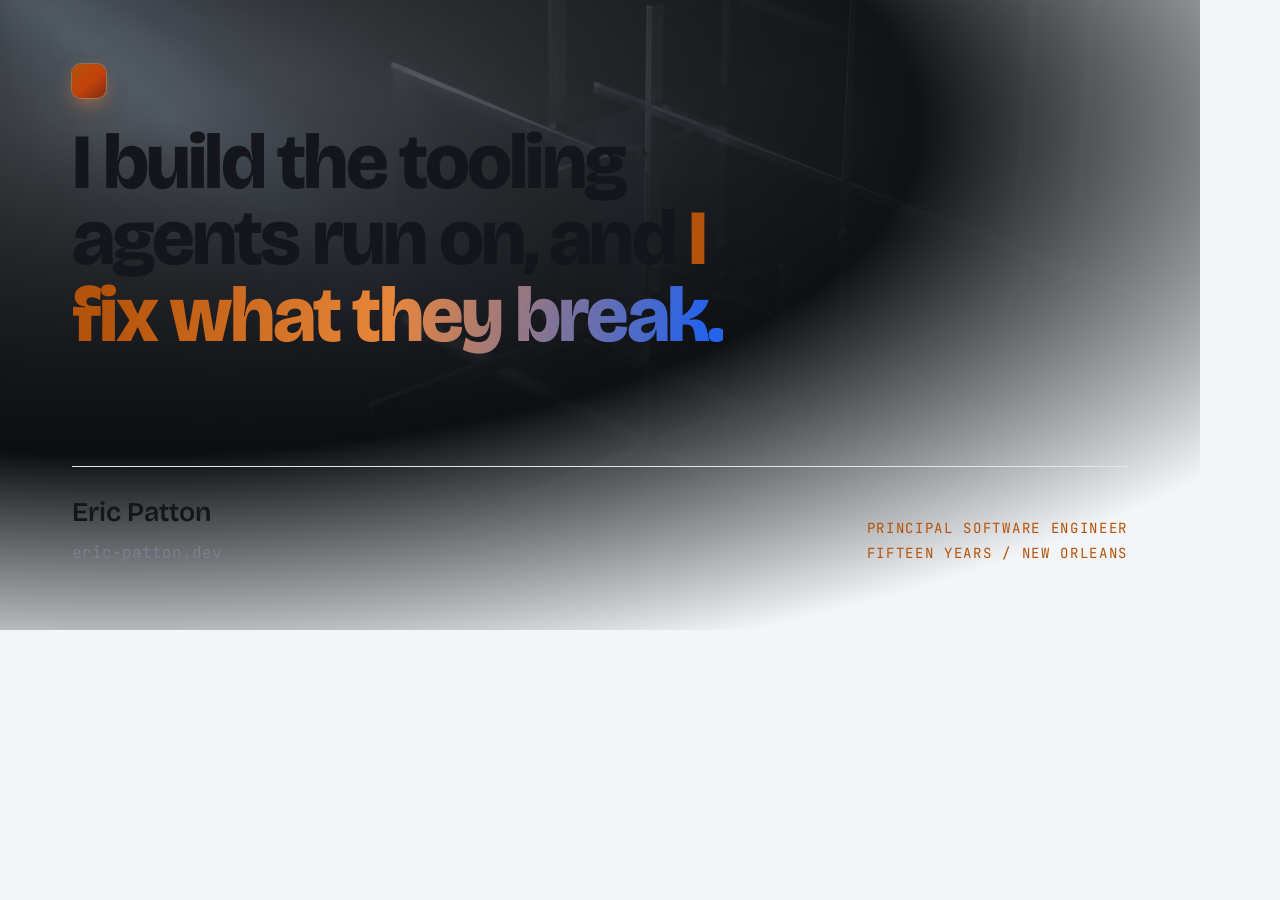
<file: tools/og-template.html>
<!doctype html>
<html lang="en">
  <head>
    <meta charset="utf-8" />
    <title>Open Graph card source</title>
    <!--
      Not shipped. tools/make-og.mjs renders this at exactly 1200x630 and writes
      site/assets/og.png, which is what link unfurls show.
    -->
    <link rel="preconnect" href="https://fonts.googleapis.com" />
    <link rel="preconnect" href="https://fonts.gstatic.com" crossorigin />
    <link
      rel="stylesheet"
      href="https://fonts.googleapis.com/css2?family=Bricolage+Grotesque:opsz,wght@12..96,600;12..96,800&family=Inter:wght@400;500&family=JetBrains+Mono:wght@400;500&display=swap"
    />
    <link rel="stylesheet" href="../design-system/tokens.css" />
    <link rel="stylesheet" href="../design-system/base.css" />
    <style>
      body {
        width: 1200px;
        height: 630px;
        margin: 0;
        position: relative;
        overflow: hidden;
        background: var(--ep-bg);
      }

      .art {
        position: absolute;
        inset: 0;
        background-image: url("../site/assets/gen/hero.jpg");
        background-size: cover;
        background-position: 50% 45%;
        opacity: 0.55;
      }

      .scrim {
        position: absolute;
        inset: 0;
        background:
          radial-gradient(115% 90% at 10% 20%, rgba(10, 11, 15, 0.1) 0%, rgba(10, 11, 15, 0.88) 58%, var(--ep-bg) 100%),
          linear-gradient(to bottom, rgba(10, 11, 15, 0.35), rgba(10, 11, 15, 0.9));
      }

      .inner {
        position: relative;
        z-index: 2;
        height: 100%;
        padding: 64px 72px;
        display: flex;
        flex-direction: column;
        justify-content: space-between;
      }

      .glyph {
        width: 34px;
        height: 34px;
        border-radius: 9px;
        background: linear-gradient(140deg, var(--ep-accent), var(--ep-accent-hot) 55%, var(--ep-accent-deep));
        box-shadow: 0 0 0 1px rgba(255, 169, 77, 0.35), 0 8px 22px -6px rgba(255, 138, 61, 0.8);
      }

      h1 {
        margin: 26px 0 0;
        font-family: var(--ep-font-display);
        font-size: 78px;
        font-weight: 800;
        line-height: 0.98;
        letter-spacing: -0.035em;
        max-width: 17ch;
      }

      footer {
        display: flex;
        align-items: flex-end;
        justify-content: space-between;
        gap: 32px;
        padding-top: 24px;
        border-top: 1px solid var(--ep-line);
      }

      .who {
        font-family: var(--ep-font-display);
        font-size: 27px;
        font-weight: 600;
      }

      .domain {
        font-family: var(--ep-font-mono);
        font-size: 16px;
        color: var(--ep-ink-3);
        margin-top: 6px;
      }

      .meta {
        text-align: right;
        font-family: var(--ep-font-mono);
        font-size: 14px;
        letter-spacing: 0.12em;
        text-transform: uppercase;
        color: var(--ep-accent);
        line-height: 1.8;
      }
    </style>
  </head>

  <body>
    <div class="art"></div>
    <div class="scrim"></div>

    <div class="inner">
      <div>
        <div class="glyph"></div>
        <h1>I build the tooling agents run on, and <span class="ep-gradient">I fix what they break.</span></h1>
      </div>

      <footer>
        <div>
          <div class="who">Eric Patton</div>
          <div class="domain">eric-patton.dev</div>
        </div>
        <div class="meta">
          Principal software engineer<br />
          Fifteen years / New Orleans
        </div>
      </footer>
    </div>
  </body>
</html>
</file>
<file: design-system/tokens.css>
/*
 * The design tokens for eric-patton.dev and RequestDesk.
 *
 * One file, imported by both, so the site and the demo read as one product. Everything is
 * prefixed --ep- so it can drop into an application that already carries its own variables
 * (RequestDesk has Angular Material's) without colliding.
 *
 * ---- How theming works here -------------------------------------------------------------
 *
 * Every colour is declared once, as a light-dark() pair. The browser resolves which half to use
 * from the element's `color-scheme`, so switching the entire product between themes is one
 * property on <html>:
 *
 *   <html>                          follows the operating system
 *   <html data-ep-theme="light">    forced light
 *   <html data-ep-theme="dark">     forced dark
 *
 * No duplicated palette blocks, no class toggling on every component, and no JavaScript needed
 * for the default case. light-dark() only accepts colours, so the handful of non-colour tokens
 * that differ by theme (shadow strength, artwork opacity) are set in the small blocks at the
 * bottom, and composite values like box-shadow are built from a colour token instead.
 *
 * ---- The three type voices ----------------------------------------------------------------
 *   display  Bricolage Grotesque, headlines only, where the personality lives
 *   sans     Inter, every piece of working UI, legible at 13px in a dense table row
 *   mono     JetBrains Mono, technical detail: counts, stack names, labels, status codes
 */

:root {
  /* Both schemes are supported, so light-dark() has something to resolve against and the
     browser paints native controls and scrollbars to match. */
  color-scheme: light dark;

  /* ---- Type families ------------------------------------------------------------------- */
  --ep-font-display: "Bricolage Grotesque", "Segoe UI", system-ui, sans-serif;
  --ep-font-sans: "Inter", -apple-system, BlinkMacSystemFont, "Segoe UI", Roboto, sans-serif;
  --ep-font-mono: "JetBrains Mono", ui-monospace, "SF Mono", Menlo, Consolas, monospace;

  /* ---- Type scale ---------------------------------------------------------------------- */
  /* Fluid between a 380px phone and a 1440px desktop. The display sizes carry the page so they
     move the most; body text barely moves, because reading size is reading size. */
  --ep-text-display: clamp(2.9rem, 1.4rem + 6vw, 6.75rem);
  --ep-text-title: clamp(2rem, 1.3rem + 2.8vw, 3.4rem);
  --ep-text-heading: clamp(1.25rem, 1.1rem + 0.7vw, 1.6rem);
  --ep-text-subheading: 1.15rem;
  --ep-text-body: 1rem;
  --ep-text-small: 0.9rem;
  --ep-text-fine: 0.8125rem;
  --ep-text-label: 0.6875rem;

  --ep-leading-tight: 1.02;
  --ep-leading-snug: 1.22;
  --ep-leading-normal: 1.6;
  --ep-leading-relaxed: 1.72;

  --ep-tracking-display: -0.032em;
  --ep-tracking-tight: -0.015em;
  --ep-tracking-label: 0.14em;

  --ep-weight-regular: 400;
  --ep-weight-medium: 500;
  --ep-weight-semibold: 600;
  --ep-weight-bold: 700;
  --ep-weight-black: 800;

  /* ---- Colour: ground and surfaces ------------------------------------------------------ */
  /* Dark is near-black with a slight blue cast rather than pure #000, so shadows still have
     somewhere to go. Light is a cool off-white ground with white surfaces above it, so the same
     "raised" gradients that give cards depth in the dark theme still read in the light one. */
  --ep-bg: light-dark(#f4f5f8, #0a0b0f);
  --ep-bg-raised: light-dark(#fafbfc, #101219);
  --ep-surface: light-dark(#ffffff, #151824);
  --ep-surface-2: light-dark(#eef0f4, #1c2030);

  --ep-line: light-dark(#e2e5ea, #262b3b);
  --ep-line-strong: light-dark(#c9cfd9, #343a4e);

  /* ---- Colour: text --------------------------------------------------------------------- */
  --ep-ink: light-dark(#14161c, #f2f3f7);
  --ep-ink-2: light-dark(#545b6b, #a3a9bd);
  --ep-ink-3: light-dark(#79808f, #6f7689);

  /* ---- Colour: accent ------------------------------------------------------------------- */
  /* Amber rather than the default SaaS blue: warm against a cold ground, and the colour the
     cover art is lit with, so the page and the pictures agree.
     The light half is a much deeper amber. The dark theme's #ffa94d is nearly invisible on
     white, and an accent that fails as a link colour is not an accent, it is a decoration. */
  --ep-accent: light-dark(#b45309, #ffa94d);
  --ep-accent-hot: light-dark(#c2410c, #ff8a3d);
  --ep-accent-deep: light-dark(#7c2d12, #c2410c);
  --ep-accent-soft: light-dark(rgba(180, 83, 9, 0.1), rgba(255, 169, 77, 0.12));
  --ep-on-accent: light-dark(#fffaf5, #2a1405);

  /* The two supporting hues. Ice is the cool counterweight in the headline gradient and on
     informational chips; lime means live, healthy, passing. */
  --ep-ice: light-dark(#2563eb, #8fb8ff);
  --ep-lime: light-dark(#3f7d20, #a6e34d);

  /* ---- Colour: feedback ----------------------------------------------------------------- */
  --ep-positive: light-dark(#2f6b34, #a6e34d);
  --ep-positive-bg: light-dark(#e8f1e6, #1a2410);
  --ep-caution: light-dark(#8a6410, #ffa94d);
  --ep-caution-bg: light-dark(#f8f0da, #2c1e10);
  --ep-critical: light-dark(#b3261e, #ff7a6b);
  --ep-critical-bg: light-dark(#fbeae8, #2c1717);

  /* ---- Colour: RequestDesk status palette ----------------------------------------------- */
  /* Seven states that have to stay readable at 11px inside a dense table row, in either theme.
     Both halves are a saturated ink on a tinted ground rather than white on a solid fill, which
     holds up at small sizes and stops the table turning into a bag of sweets. */
  --ep-status-new-ink: light-dark(#1c3a5b, #8fb8ff);
  --ep-status-new-bg: light-dark(#e7eef6, #16203a);
  --ep-status-triaged-ink: light-dark(#4c3f86, #bcaaf7);
  --ep-status-triaged-bg: light-dark(#ece9f7, #221d3a);
  --ep-status-inprogress-ink: light-dark(#0f6152, #6fd3bb);
  --ep-status-inprogress-bg: light-dark(#e2f0ec, #10282a);
  --ep-status-blocked-ink: light-dark(#a4552b, #ffa94d);
  --ep-status-blocked-bg: light-dark(#f7ece4, #2c1e10);
  --ep-status-resolved-ink: light-dark(#2f6b34, #a6e34d);
  --ep-status-resolved-bg: light-dark(#e8f1e6, #1a2410);
  --ep-status-closed-ink: light-dark(#5f594f, #a3a9bd);
  --ep-status-closed-bg: light-dark(#eeeef1, #1c2030);
  --ep-status-cancelled-ink: light-dark(#8b8478, #6f7689);
  --ep-status-cancelled-bg: light-dark(#f3f3f5, #171a24);

  /* ---- Colour: RequestDesk priority ------------------------------------------------------ */
  --ep-priority-low: light-dark(#79808f, #6f7689);
  --ep-priority-normal: light-dark(#545b6b, #a3a9bd);
  --ep-priority-high: light-dark(#b45309, #ffa94d);
  --ep-priority-urgent: light-dark(#b3261e, #ff7a6b);

  /* ---- Space ---------------------------------------------------------------------------- */
  --ep-space-3xs: 0.25rem;
  --ep-space-2xs: 0.5rem;
  --ep-space-xs: 0.75rem;
  --ep-space-sm: 1rem;
  --ep-space-md: 1.5rem;
  --ep-space-lg: 2rem;
  --ep-space-xl: 3rem;
  --ep-space-2xl: 4.5rem;
  --ep-space-3xl: 7rem;
  --ep-space-section: clamp(4.5rem, 2rem + 9vw, 8rem);

  /* ---- Measure and layout ---------------------------------------------------------------- */
  --ep-measure-prose: 64ch;
  --ep-measure-narrow: 46ch;
  --ep-page-max: 75rem;
  --ep-page-gutter: clamp(1.25rem, 0.5rem + 3vw, 3rem);

  /* ---- Radius ---------------------------------------------------------------------------- */
  --ep-radius-xs: 4px;
  --ep-radius-sm: 8px;
  --ep-radius-md: 14px;
  --ep-radius-lg: 22px;
  --ep-radius-pill: 999px;

  /* ---- Elevation -------------------------------------------------------------------------- */
  /* box-shadow is a composite value, so it cannot go through light-dark() directly. The colour
     inside it can, which is the whole trick: one token flips and every shadow follows. A dark
     theme needs a much heavier shadow than a light one to read as depth at all. */
  --ep-shadow-color: light-dark(rgba(20, 22, 28, 0.1), rgba(0, 0, 0, 0.55));
  --ep-shadow-color-strong: light-dark(rgba(20, 22, 28, 0.16), rgba(0, 0, 0, 0.95));

  --ep-shadow-sm: 0 1px 2px var(--ep-shadow-color);
  --ep-shadow-md: 0 18px 40px -20px var(--ep-shadow-color-strong);
  --ep-shadow-lg: 0 30px 60px -30px var(--ep-shadow-color-strong);
  --ep-shadow-xl:
    0 40px 80px -32px var(--ep-shadow-color-strong), 0 0 0 1px var(--ep-shadow-color);
  --ep-glow-accent: 0 8px 26px -10px light-dark(rgba(180, 83, 9, 0.5), rgba(255, 138, 61, 0.9));
  --ep-focus-ring: 0 0 0 2px var(--ep-bg), 0 0 0 4px var(--ep-accent);

  /* ---- Motion ----------------------------------------------------------------------------- */
  --ep-ease: cubic-bezier(0.2, 0, 0.1, 1);
  --ep-ease-out: cubic-bezier(0.16, 1, 0.3, 1);
  --ep-duration-fast: 150ms;
  --ep-duration: 300ms;
  --ep-duration-slow: 700ms;

  /* ---- Theme-dependent values that are not colours ------------------------------------------ */
  /* The hero and card artwork are dark photographs. Behind dark text on a pale ground they have
     to drop to a ghost of themselves or they fight the words; on the dark ground they can carry
     the page. Defaults here are the light values, overridden for dark below. */
  --ep-art-opacity: 0.14;
  --ep-art-blend: multiply;
}

/* Dark, chosen by the operating system, unless the page has been forced light. */
@media (prefers-color-scheme: dark) {
  :root:not([data-ep-theme="light"]) {
    --ep-art-opacity: 0.5;
    --ep-art-blend: normal;
  }
}

/* An explicit choice always wins, in both directions. Setting color-scheme is what re-resolves
   every light-dark() token on the page, so these two rules are the entire theme switch. */
:root[data-ep-theme="light"] {
  color-scheme: light;
  --ep-art-opacity: 0.14;
  --ep-art-blend: multiply;
}

:root[data-ep-theme="dark"] {
  color-scheme: dark;
  --ep-art-opacity: 0.5;
  --ep-art-blend: normal;
}
</file>
<file: design-system/base.css>
/*
 * The base layer: a small reset plus the element defaults every page and application gets for
 * free. Nothing here knows about a specific page. Import order is always tokens.css, then this,
 * then components.css.
 */

*,
*::before,
*::after {
  box-sizing: border-box;
}

html {
  -webkit-text-size-adjust: 100%;
  scroll-behavior: smooth;
}

/* Somebody who asked the operating system to stop animations meant it everywhere, including the
   smooth scroll above, which is the one people forget. */
@media (prefers-reduced-motion: reduce) {
  html {
    scroll-behavior: auto;
  }

  *,
  *::before,
  *::after {
    animation-duration: 0.01ms !important;
    animation-iteration-count: 1 !important;
    transition-duration: 0.01ms !important;
    scroll-behavior: auto !important;
  }
}

body {
  margin: 0;
  background: var(--ep-bg);
  color: var(--ep-ink);
  font-family: var(--ep-font-sans);
  font-size: var(--ep-text-body);
  line-height: var(--ep-leading-normal);
  font-synthesis-weight: none;
  -webkit-font-smoothing: antialiased;
  text-rendering: optimizeLegibility;
  overflow-x: hidden;
}

h1,
h2,
h3,
h4,
h5,
h6 {
  margin: 0;
  font-family: var(--ep-font-display);
  font-weight: var(--ep-weight-bold);
  line-height: var(--ep-leading-snug);
  letter-spacing: var(--ep-tracking-tight);
  text-wrap: balance;
}

p,
ul,
ol,
dl,
figure,
blockquote,
pre {
  margin: 0;
}

img,
picture,
video,
canvas,
svg {
  display: block;
  max-width: 100%;
  height: auto;
}

input,
button,
textarea,
select {
  font: inherit;
  color: inherit;
}

button {
  cursor: pointer;
}

a {
  color: var(--ep-accent);
  text-underline-offset: 0.18em;
  transition: color var(--ep-duration-fast) var(--ep-ease);
}

/* :focus-visible so a mouse click on a button does not paint a ring but a keyboard tab always
   does. The ring is two-stage so it stays visible on any surface in the system. */
:where(a, button, input, textarea, select, summary, [tabindex]):focus-visible {
  outline: none;
  box-shadow: var(--ep-focus-ring);
  border-radius: var(--ep-radius-xs);
}

hr {
  border: 0;
  border-top: 1px solid var(--ep-line);
  margin: 0;
}

table {
  border-collapse: collapse;
  width: 100%;
}

code,
kbd,
samp,
pre {
  font-family: var(--ep-font-mono);
  font-size: 0.92em;
}

::selection {
  background: var(--ep-accent);
  color: var(--ep-on-accent);
}

::-webkit-scrollbar {
  width: 12px;
  height: 12px;
}

::-webkit-scrollbar-track {
  background: var(--ep-bg);
}

::-webkit-scrollbar-thumb {
  background: var(--ep-line-strong);
  border: 3px solid var(--ep-bg);
  border-radius: var(--ep-radius-pill);
}

::-webkit-scrollbar-thumb:hover {
  background: var(--ep-ink-3);
}

/* ---- Type utilities --------------------------------------------------------------------- */

.ep-display {
  font-family: var(--ep-font-display);
  font-size: var(--ep-text-display);
  font-weight: var(--ep-weight-black);
  line-height: var(--ep-leading-tight);
  letter-spacing: var(--ep-tracking-display);
}

.ep-title {
  font-family: var(--ep-font-display);
  font-size: var(--ep-text-title);
  font-weight: var(--ep-weight-bold);
  line-height: var(--ep-leading-snug);
  letter-spacing: var(--ep-tracking-display);
}

.ep-heading {
  font-family: var(--ep-font-display);
  font-size: var(--ep-text-heading);
  font-weight: var(--ep-weight-bold);
}

/* The one place the accent and the cool counterweight meet. Used on the last clause of a
   headline, never on a whole one: a fully gradient headline is unreadable and looks cheap. */
.ep-gradient {
  background: linear-gradient(
    100deg,
    var(--ep-accent) 8%,
    light-dark(#e8863a, #ffd9a8) 50%,
    var(--ep-ice) 96%
  );
  -webkit-background-clip: text;
  background-clip: text;
  color: transparent;
}

/* The mono label. Section kickers, table headers, metric captions, stack names. */
.ep-mono {
  font-family: var(--ep-font-mono);
  font-size: var(--ep-text-label);
  font-weight: var(--ep-weight-medium);
  letter-spacing: var(--ep-tracking-label);
  text-transform: uppercase;
  color: var(--ep-ink-3);
  font-variant-numeric: tabular-nums;
}

.ep-mono--accent {
  color: var(--ep-accent);
}

.ep-lede {
  font-size: var(--ep-text-subheading);
  line-height: var(--ep-leading-relaxed);
  color: var(--ep-ink-2);
  max-width: var(--ep-measure-prose);
  text-wrap: pretty;
}

.ep-prose {
  max-width: var(--ep-measure-prose);
  line-height: var(--ep-leading-relaxed);
  color: var(--ep-ink-2);
  text-wrap: pretty;
}

.ep-prose > * + * {
  margin-top: var(--ep-space-sm);
}

.ep-prose strong {
  color: var(--ep-ink);
  font-weight: var(--ep-weight-semibold);
}

/* ---- Layout utilities -------------------------------------------------------------------- */

.ep-page {
  width: 100%;
  max-width: var(--ep-page-max);
  margin-inline: auto;
  padding-inline: var(--ep-page-gutter);
}

.ep-section {
  padding-block: var(--ep-space-section);
}

.ep-visually-hidden {
  position: absolute;
  width: 1px;
  height: 1px;
  padding: 0;
  margin: -1px;
  overflow: hidden;
  clip-path: inset(50%);
  white-space: nowrap;
  border: 0;
}

.ep-skip-link {
  position: absolute;
  top: var(--ep-space-2xs);
  left: var(--ep-space-2xs);
  z-index: 100;
  padding: var(--ep-space-2xs) var(--ep-space-sm);
  background: var(--ep-accent);
  color: var(--ep-on-accent);
  border-radius: var(--ep-radius-sm);
  font-size: var(--ep-text-small);
  font-weight: var(--ep-weight-semibold);
  text-decoration: none;
  transform: translateY(-250%);
  transition: transform var(--ep-duration) var(--ep-ease-out);
}

.ep-skip-link:focus {
  transform: translateY(0);
  color: var(--ep-on-accent);
}

/* ---- Scroll reveal ------------------------------------------------------------------------ */
/* Paired with a small IntersectionObserver. Kept in the system rather than the page because
   RequestDesk's marketing-facing screens use it too. */

.ep-reveal {
  opacity: 0;
  transform: translateY(22px);
  transition:
    opacity var(--ep-duration-slow) var(--ep-ease),
    transform var(--ep-duration-slow) var(--ep-ease-out);
}

.ep-reveal.is-in {
  opacity: 1;
  transform: none;
}

@media (prefers-reduced-motion: reduce) {
  .ep-reveal {
    opacity: 1;
    transform: none;
  }
}
</file>
